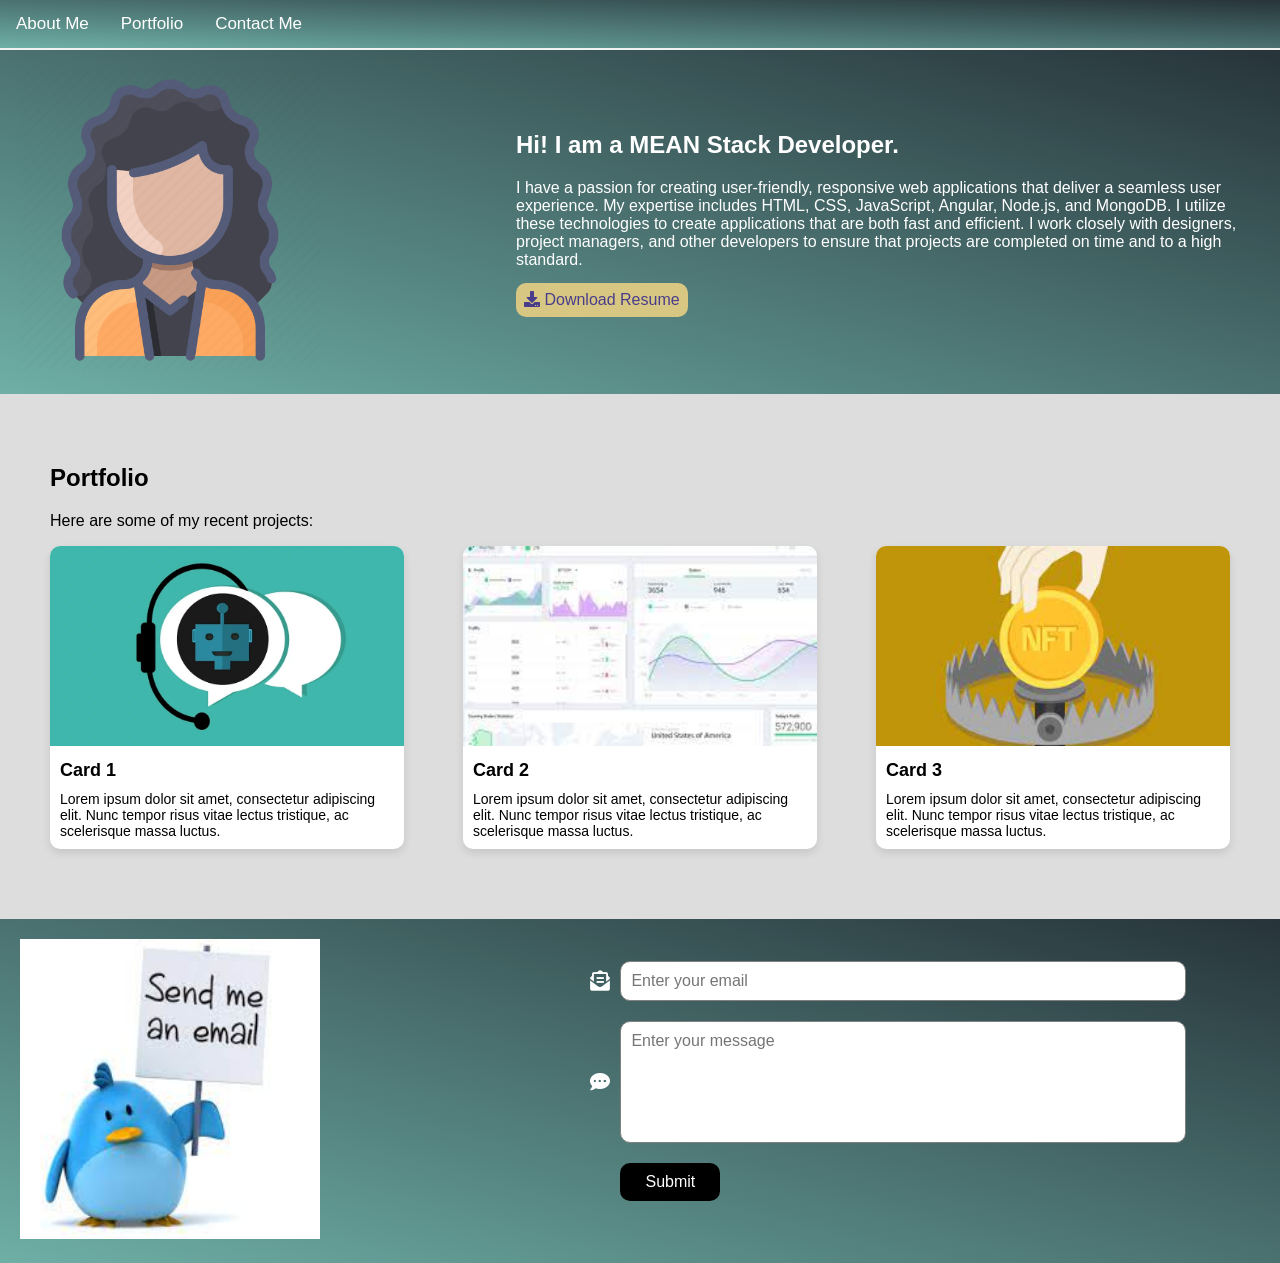
<file: index.html>
<!DOCTYPE html>
<html>

<head>
  <meta name="viewport" content="width=device-width, initial-scale=1">
  <link rel="stylesheet" type="text/css" href="style.css">
  <link rel="stylesheet" href="https://cdnjs.cloudflare.com/ajax/libs/font-awesome/5.15.1/css/all.min.css"
    integrity="sha512-+4zCK9k+qNFUR5X+cKL9EIR+ZOhtIloNl9GIKS57V1MyNsYpYcUrUeQc9vNfzsWfV28IaLL3i96P9sdNyeRssA=="
    crossorigin="anonymous" />

</head>

<body>
  <script src="./script.js"></script>

  <div class="navbar">
    <!-- <a href="#home">Home</a> -->
    <a href="#about">About Me</a>
    <a href="#portfolio">Portfolio</a>
    <a href="#contact">Contact Me</a>
    <a href="javascript:void(0);" class="icon" onclick="myFunction()">
      <i class="fa fa-bars"></i>
    </a>
  </div>

  <!-- <div id="home" class="header">
  <h2>Welcome to my Home Page</h2>
  <p>This is a sample text for the home page.</p>
</div> -->



  <div id="about" class="about">
    <div class="banner">
      <div class="banner-left">
        <img src="./asset/avatar.png" alt="Banner Image">
      </div>
      <div class="banner-right">
        <h2>Hi! I am a MEAN Stack Developer.</h2>
        <p>
          I have a passion for creating user-friendly, responsive web applications that deliver a seamless user
          experience. My expertise includes HTML, CSS, JavaScript, Angular, Node.js, and MongoDB.
          I utilize these technologies to create applications that are both fast and efficient. I work closely with
          designers, project managers, and other developers to ensure that projects are completed on time and to a high
          standard.

          <a href="./asset/Rupashri_MEAN_3.5yrs.pdf" target="_blank" download>
            <button class="resume-btn">
              <i class="fa fa-download"></i>
              Download Resume
            </button>
          </a>



        </p>
        <!-- I am comfortable with the latest development tools and methodologies, and I can quickly pick up new technologies and integrate them into my workflow.
        My expertise in JavaScript and the ability to work with multiple libraries and frameworks makes me an adaptable and versatile developer, 
        capable of tackling any project that comes my way. I am committed to writing clean, maintainable code and understand the importance of security in web applications. 
        I work closely with designers, project managers, and other developers to ensure that projects are completed on time and to a high standard. -->
      </div>
    </div>
  </div>

  <div id="portfolio" class="portfolio">
    <h2>Portfolio</h2>
    <p>Here are some of my recent projects:</p>
    <section class="card-section">
      <div class="card">
        <img src="asset/chatbot.webp" alt="Header Image 1">
        <h3>Card 1</h3>
        <p>Lorem ipsum dolor sit amet, consectetur adipiscing elit. Nunc tempor risus vitae lectus tristique, ac
          scelerisque massa luctus.</p>
      </div>
      <div class="card">
        <img src="./asset/index.jpg" alt="Header Image 2">
        <h3>Card 2</h3>
        <p>Lorem ipsum dolor sit amet, consectetur adipiscing elit. Nunc tempor risus vitae lectus tristique, ac
          scelerisque massa luctus.</p>
      </div>
      <div class="card">
        <img src="./asset/nft.jpg" alt="Header Image 3">
        <h3>Card 3</h3>
        <p>Lorem ipsum dolor sit amet, consectetur adipiscing elit. Nunc tempor risus vitae lectus tristique, ac
          scelerisque massa luctus.</p>
      </div>
    </section>

  </div>

  <div id="contact" class="contact">
    <div class="banner">
      <div class="banner-left">
        <img src="./asset/email.jpg" alt="Banner Image">
      </div>
      <div class="banner-right">
        
        <section class="form-section">
          <form id="contact-form" class="contact-form">
    
            <div class="form-group">
              <i class="fas fa-envelope-open-text"></i>
              <input type="email" id="email" placeholder="Enter your email">
            </div>
    
            <div class="form-group">
              <i class="fas fa-comment-dots"></i>
              <textarea id="message" placeholder="Enter your message"></textarea>
            </div>
    
            <button class="contact-button" type="submit">Submit</button>
          </form>
    
    
        </section>
      </div>
    </div>

    
    


    <!-- <form action="/action_page.php">
      <label for="name">Name:</label>
      <input type="text" id="name" name="name" placeholder="Your name..">

      <label for="email">Email:</label>
      <input type="email" id="email" name="email" placeholder="Your email..">

      <label for="message">Message:</label>
      <textarea id="message" name="message" placeholder="Write something.."></textarea>

      <input type="submit" value="Submit">
    </form> -->
  </div>


</body>

</html>



<!-- <body>
    <header>
      <nav>
        <a href="#about">About</a>
        <a href="#projects">Projects</a>
        <a href="#contact">Contact</a>
      </nav>
    </header>
    <main>
      <section id="about">
        <h1>About Me</h1>
        <p>I am a front-end developer with experience in the MEAN stack. I have a passion for creating user-friendly, responsive web applications that deliver a seamless user experience. My expertise includes HTML, CSS, JavaScript, Angular, Node.js, and MongoDB.</p>
      </section>
      <section id="projects">
        <h1>My Projects</h1>
        <div class="project">
          <h2>Project 1</h2>
          <p>A brief description of Project 1 goes here.</p>
        </div>
        <div class="project">
          <h2>Project 2</h2>
          <p>A brief description of Project 2 goes here.</p>
        </div>
        <div class="project">
          <h2>Project 3</h2>
          <p>A brief description of Project 3 goes here.</p>
        </div>
      </section>
      <section id="contact">
        <h1>Get in Touch</h1>
        <form>
          <input type="text" placeholder="Your name">
          <input type="email" placeholder="Your email">
          <textarea placeholder="Your message"></textarea>
          <button type="submit">Submit</button>
        </form>
      </section>
    </main>
    <footer>
      <p>Copyright © 2023 My Portfolio</p>
    </footer>
  </body> -->

</html>
</file>
<file: style.css>
* {
    font-family: 'Segoe UI', Tahoma, Geneva, Verdana, sans-serif
}

body {
    margin: 0;
    font-family: Arial, Helvetica, sans-serif;
}

.navbar {
    overflow: hidden;
    background-color: #333;
    position: fixed;
    top: 0;
    width: 100%;
    z-index: 999;
    background-image: linear-gradient(to top right, #6eafa6, #27343a);
}

.navbar a {
    float: left;
    display: block;
    color: white;
    text-align: center;
    padding: 14px 16px;
    text-decoration: none;
    font-size: 17px;

}

.navbar a:hover {
    background-color: #ddd;
    color: black;
}

.navbar a.active {
    background-color: #4CAF50;
    color: white;
}

.navbar .icon {
    display: none;
}

@media screen and (max-width: 600px) {
    .navbar a:not(:first-child) {
        display: none;
    }

    .navbar a.icon {
        float: right;
        display: block;
    }
}

@media screen and (max-width: 600px) {
    .navbar.responsive .icon {
        position: absolute;
        right: 0;
        top: 0;
    }

    .navbar.responsive a {
        float: none;
        display: block;
        text-align: left;
    }
}

.header,
.services,
.about,
.portfolio,
.contact {
    padding: 50px;

}

.header {
    background-color: #f1f1f1;
}

.services {
    background-color: #ddd;
}

.about {
    background-color: #f1f1f1;
    padding: 50px 0 0;
}
.contact {
    padding: 0;
}

.banner {
    display: flex;
    flex-wrap: wrap;
    background-image: linear-gradient(to top right, #6eafa6, #27343a);
    padding: 20px;
    justify-content: center;
    align-items: center;
    color: #fff;
}

.banner-left,
.banner-right {
    width: 100%;

}
.resume-btn {
    padding: 8px;
    margin: 14px 0;
    background-color: #d8c783;
    color: darkslateblue;
    font-size: 16px;
    font-weight: 500;
    border-radius: 10px;
    border: none;
    font-size: 16px;
    cursor: pointer;
    display: block;
}
@media (min-width: 600px) {
    .banner-left {
        width: 40%;
    }

    .banner-right {
        width: 60%;
    }
}

img {
    width: 300px;
    height: 300px;
}

a {
    text-decoration: none;
  }


.portfolio {
    background-color: #ddd;
}

.contact {
    background-color: #f1f1f1;
}

  .card-section {
    display: flex;
    flex-wrap: wrap;
    justify-content: space-between;
  }
  
  .card {
    width: 30%;
    margin-bottom: 20px;
    box-shadow: 0 4px 8px rgba(0,0,0,0.1);
    border-radius: 10px;
    overflow: hidden;
    background-color: #fff;
  }
  
  .card img {
    width: 100%;
    height: 200px;
    object-fit: cover;
  }
  
  .card h3 {
    font-size: 18px;
    font-weight: bold;
    margin: 10px;
  }
  
  .card p {
    font-size: 14px;
    margin: 10px;
  }
  
  @media (max-width: 600px) {
    .card {
      width: 100%;
    }
  }




  @import url('https://cdnjs.cloudflare.com/ajax/libs/font-awesome/5.15.1/css/all.min.css');
  
  .form-section {
    display: flex;
    flex-direction: column;
    align-items: center;
  }
  
  form {
    width: 80%;
    margin-bottom: 20px;
  }
  
  .form-group {
    display: flex;
    align-items: center;
    margin-bottom: 20px;
  }
  
  .form-group i {
    font-size: 20px;
    margin-right: 10px;
    color: #fff;
  }
  
  input[type="email"] {
    width: 100%;
    padding: 10px;
    border-radius: 10px;
    border: 1px solid gray;
    font-size: 16px;
  }
  
  textarea {
    width: 100%;
    height: 100px;
    padding: 10px;
    border-radius: 10px;
    border: 1px solid gray;
    font-size: 16px;
    resize: none;
  }
  
  .contact-button {
    width: 100px;
    padding: 10px;
    background-color: #000;;
    color: white;
    border-radius: 10px;
    border: none;
    font-size: 16px;
    cursor: pointer;
    margin: 0px 30px;

  }
  
  @media (max-width: 600px) {
    form {
      width: 100%;
    }
  }
</file>
